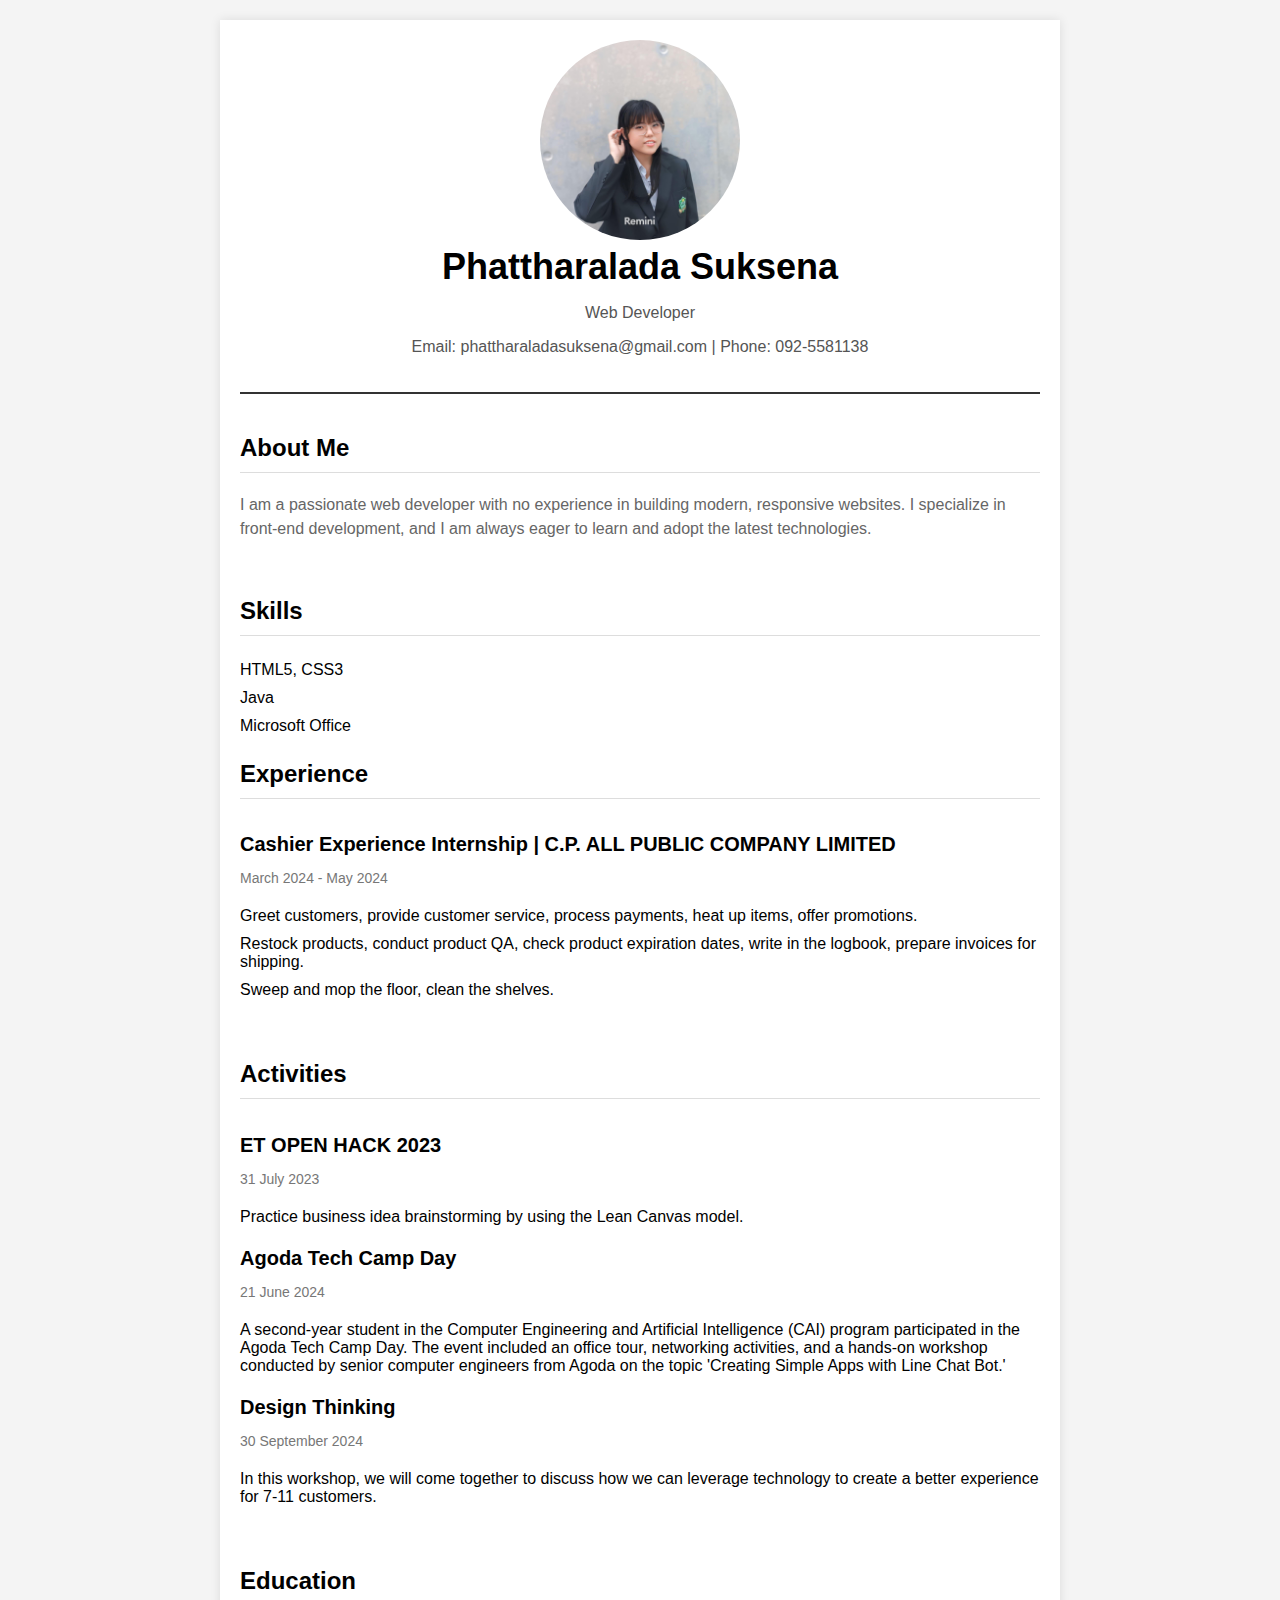
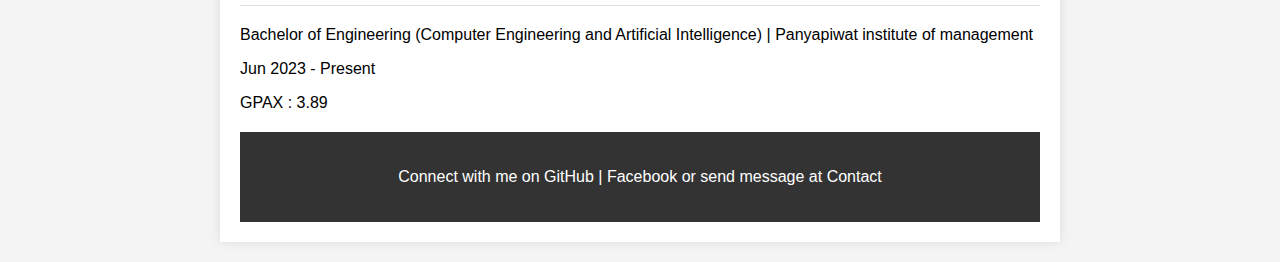
<file: index.html>
<!DOCTYPE html>
<html lang="en">

<head>
    <meta charset="UTF-8">
    <meta name="viewport" content="width=device-width, initial-scale=1.0">
    <title>Online Resume</title>
    <link rel="stylesheet" href="style.css">
</head>

<body>


    <div class="container">


        <!-- Header Section -->
        <header>
            <!-- img profile -->
            <img class="img-profile" src="pic1.jpeg" alt="me">
            <h1>Phattharalada Suksena</h1>
            <p>Web Developer</p>
            <p>Email: phattharaladasuksena@gmail.com | Phone: 092-5581138</p>
        </header>


        <!-- About Me Section -->
        <section class="about">
            <h2>About Me</h2>
            <p>I am a passionate web developer with no experience in building modern, responsive websites. I specialize
                in front-end development, and I am always eager to learn and adopt the latest technologies.</p>
        </section>


        <!-- Skills Section -->
        <section class="skills">
            <h2>Skills</h2>
            <ul>
                <li>HTML5, CSS3</li>
                <li>Java</li>
                <li>Microsoft Office</li>
            </ul>
        </section>


        <!-- Experience Section -->
        <section class="experience">
            <h2>Experience</h2>
            <div class="job">
                <h3>Cashier Experience Internship | C.P. ALL PUBLIC COMPANY LIMITED</h3>
                <p>March 2024 - May 2024</p>
                <ul>
                    <li>Greet customers, provide customer service, process payments, heat up items, offer promotions.
                    </li>
                    <li>Restock products, conduct product QA, check product expiration dates, write in the logbook,
                        prepare invoices for shipping.</li>
                    <li>Sweep and mop the floor, clean the shelves.</li>
                </ul>
            </div>
        </section>

        <!-- Activities Section -->
        <section class="Activities">
            <h2>Activities</h2>
            <div class="Activities">
                <h3>ET OPEN HACK 2023</h3>
                <p>31 July 2023</p>
                <ul>
                    <li>Practice business idea brainstorming by using the Lean Canvas model.</li>
                </ul>
                <h3>Agoda Tech Camp Day</h3>
                <p>21 June 2024</p>
                <ul>
                    <li>A second-year student in the Computer Engineering and Artificial Intelligence (CAI) program
                        participated in the Agoda Tech Camp Day. The event included an office tour, networking
                        activities, and a hands-on workshop conducted by senior computer engineers from Agoda on the
                        topic 'Creating Simple Apps with Line Chat Bot.'</li>
                </ul>
                <h3>Design Thinking</h3>
                <p>30 September 2024</p>
                <ul>
                    <li>In this workshop, we will come together to discuss how we can leverage technology to create a
                        better experience for 7-11 customers.</li>
                </ul>
            </div>
        </section>
        <!-- Education Section -->
        <section class="education">
            <h2>Education</h2>
            <p>Bachelor of Engineering (Computer Engineering and Artificial Intelligence) | Panyapiwat institute
                of
                management</p>
            <p>Jun 2023 - Present</p>
            <p>GPAX : 3.89</p>
        </section>


        <!-- Footer Section -->
        <footer>
            <p>Connect with me on <a href="https://github.com/phattharalada" target="_blank">GitHub</a> | <a
                    href="https://www.facebook.com/profile.php?id=100017023725631" target="_blank">Facebook</a>
                    or send message at <a href="contact.html">Contact</a>
            </p>
        </footer>
    </div>
</body>
</html>
</file>
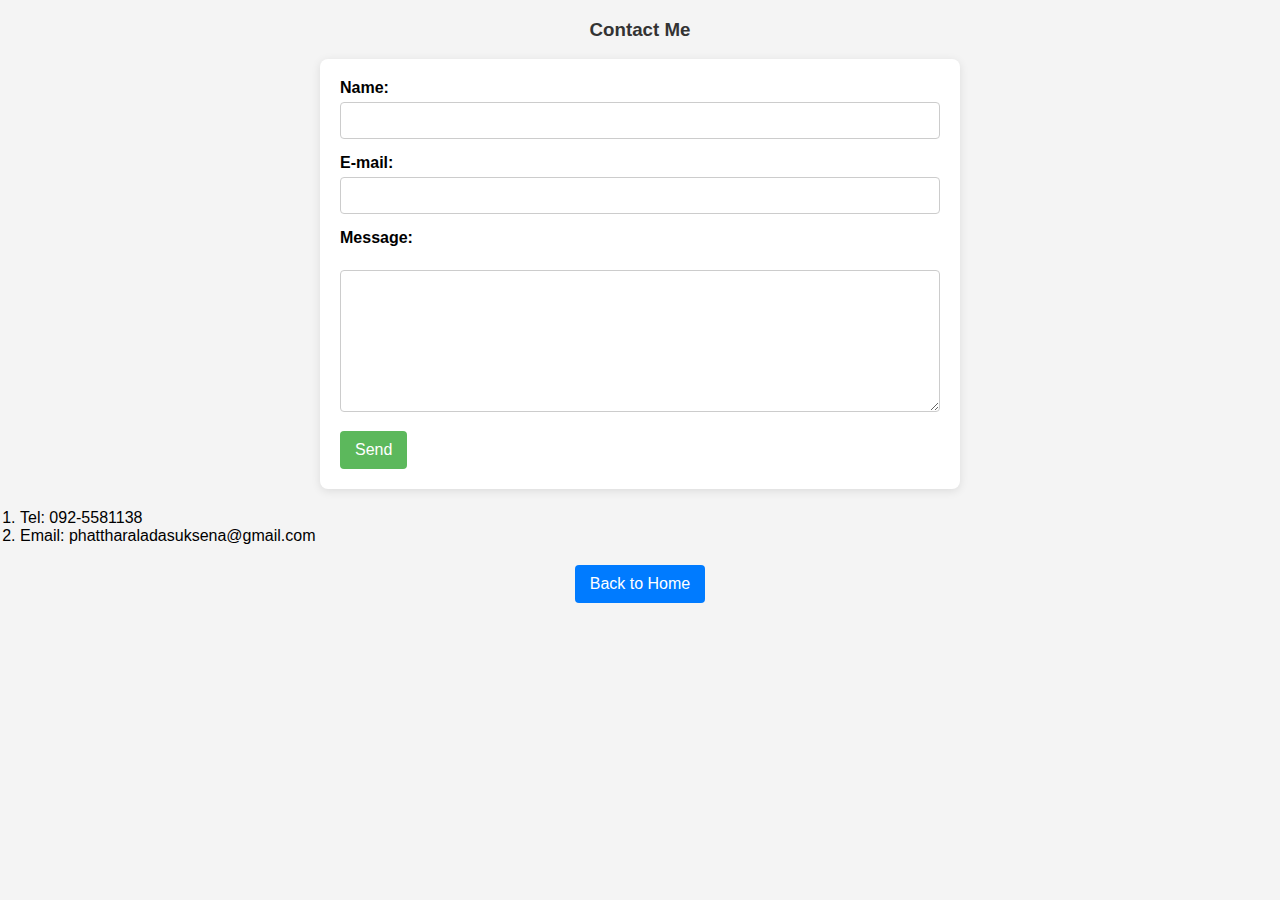
<file: contact.html>
<!DOCTYPE html>
<html lang="en">

<head>
    <meta charset="UTF-8">
    <meta name="viewport" content="width=device-width, initial-scale=1.0">
    <title>Contact Me</title>
    <link rel="stylesheet" href="style.css">
</head>

<body class="contact-form">
    <h3>Contact Me</h3>
    <form action="mailto:" method="post" enctype="text/plain">
        <label for="name">Name:</label>
        <input type="text" id="name" name="name_surname" required>

        <label for="email">E-mail:</label>
        <input type="email" id="email" name="email" required>

        <label for="message">Message:</label><br>
        <textarea id="message" name="message" rows="8" required></textarea><br>

        <input type="submit" value="Send">
    </form>
    <ol>
        <li>Tel: 092-5581138</li>
        <li>Email: phattharaladasuksena@gmail.com</li>
    </ol>
    
    <div class="back-button">
    <a href="index.html">Back to Home</a>
    </div>
</body>

</html>
</file>
<file: style.css>
/* General Styles */
body {
    font-family: Arial, sans-serif;
    margin: 0;
    padding: 0;
    background-color: #f4f4f4;
  }
  
  
  .container {
    max-width: 800px;
    margin: 20px auto;
    background-color: #fff;
    padding: 20px;
    box-shadow: 0 0 10px rgba(0, 0, 0, 0.1);
  }
  
  
  /* Header Section */
  header {
    text-align: center;
    padding-bottom: 20px;
    border-bottom: 2px solid #333;
  }
  
  
  header h1 {
    margin: 0;
    font-size: 36px;
  }
  
  
  header p {
    font-size: 16px;
    color: #555;
  }
  
  
  /* About Me Section */
  .about {
    padding: 20px 0;
  }
  
  
  .about h2 {
    font-size: 24px;
    border-bottom: 1px solid #ddd;
    padding-bottom: 10px;
  }
  
  
  .about p {
    font-size: 16px;
    line-height: 1.5;
    color: #666;
  }
  
  
  /* Skills Section */
  .skills h2 {
    font-size: 24px;
    border-bottom: 1px solid #ddd;
    padding-bottom: 10px;
  }
  
  
  .skills ul {
    list-style-type: none;
    padding: 0;
  }
  
  
  .skills li {
    font-size: 16px;
    padding: 5px 0;
  }
  
  
  /* Experience Section */
  .experience h2 {
    font-size: 24px;
    border-bottom: 1px solid #ddd;
    padding-bottom: 10px;
  }
  
  
  .job {
    padding: 10px 0;
  }
  
  
  .job h3 {
    font-size: 20px;
    margin: 5px 0;
  }
  
  
  .job p {
    font-size: 14px;
    color: #777;
  }
  
  
  .job ul {
    list-style-type: none;
    padding: 0;
  }
  
  
  .job li {
    font-size: 16px;
    padding: 5px 0;
  }

   /* Activities Section */
   .Activities h2 {
    font-size: 24px;
    border-bottom: 1px solid #ddd;
    padding-bottom: 10px;
  }
  
  
  .Activities {
    padding: 10px 0;
  }
  
  
  .Activities h3 {
    font-size: 20px;
    margin: 5px 0;
  }
  
  
  .Activities p {
    font-size: 14px;
    color: #777;
  }
  
  
  .Activities ul {
    list-style-type: none;
    padding: 0;
  }
  
  
  .Activities li {
    font-size: 16px;
    padding: 5px 0;
  }
  
  
  /* Education Section */
  .education h2 {
    font-size: 24px;
    border-bottom: 1px solid #ddd;
    padding-bottom: 10px;
  }
  
  
  .education p {
    font-size: 16px;
  }
  
  
  /* Footer Section */
  footer {
    text-align: center;
    padding: 20px;
    background-color: #333;
    color: #fff;
    margin-top: 20px;
  }
  
  
  footer a {
    color: #fff;
    text-decoration: none;
  }
  
  
  footer a:hover {
    text-decoration: underline;
  }
  .img-profile {
    width: 200px;
    height: 200px;
    border-radius: 100%;
    margin-bottom: 2px;
  }

  /* contact html */
  .contact-form body {
    font-family: Arial, sans-serif;
    background-color: #f4f4f4;
    margin: 0;
    padding: 20px;
}
.contact-form h3 {
    text-align: center;
    color: #333;
}
.contact-form form {
    max-width: 600px;
    margin: 0 auto;
    padding: 20px;
    background: #fff;
    border-radius: 8px;
    box-shadow: 0 2px 10px rgba(0, 0, 0, 0.1);
}
.contact-form label {
    display: block;
    margin-bottom: 5px;
    font-weight: bold;
}
.contact-form input[type="text"],
.contact-form input[type="email"],
.contact-form textarea {
    width: 100%;
    padding: 10px;
    margin-bottom: 15px;
    border: 1px solid #ccc;
    border-radius: 4px;
    box-sizing: border-box;
}
.contact-form input[type="submit"] {
    background-color: #5cb85c;
    color: white;
    border: none;
    padding: 10px 15px;
    border-radius: 4px;
    cursor: pointer;
    font-size: 16px;
}
.contact-form input[type="submit"]:hover {
    background-color: #4cae4c;
}
.contact-form ol {
    margin-top: 20px;
    padding-left: 20px;
}
.back-button {
    text-align: center; /* จัดให้อยู่กลาง */
    margin-top: 20px; /* เว้นระยะด้านบน */
}

.back-button a {
    display: inline-block;
    padding: 10px 15px;
    background-color: #007BFF; /* สีพื้นหลังของปุ่ม */
    color: white; /* สีของข้อความ */
    border-radius: 4px; /* มุมโค้ง */
    text-decoration: none; /* ไม่มีเส้นใต้ */
}

.back-button a:hover {
    background-color: #0056b3; /* เปลี่ยนสีเมื่อเลื่อนเมาส์ */
}
</file>
